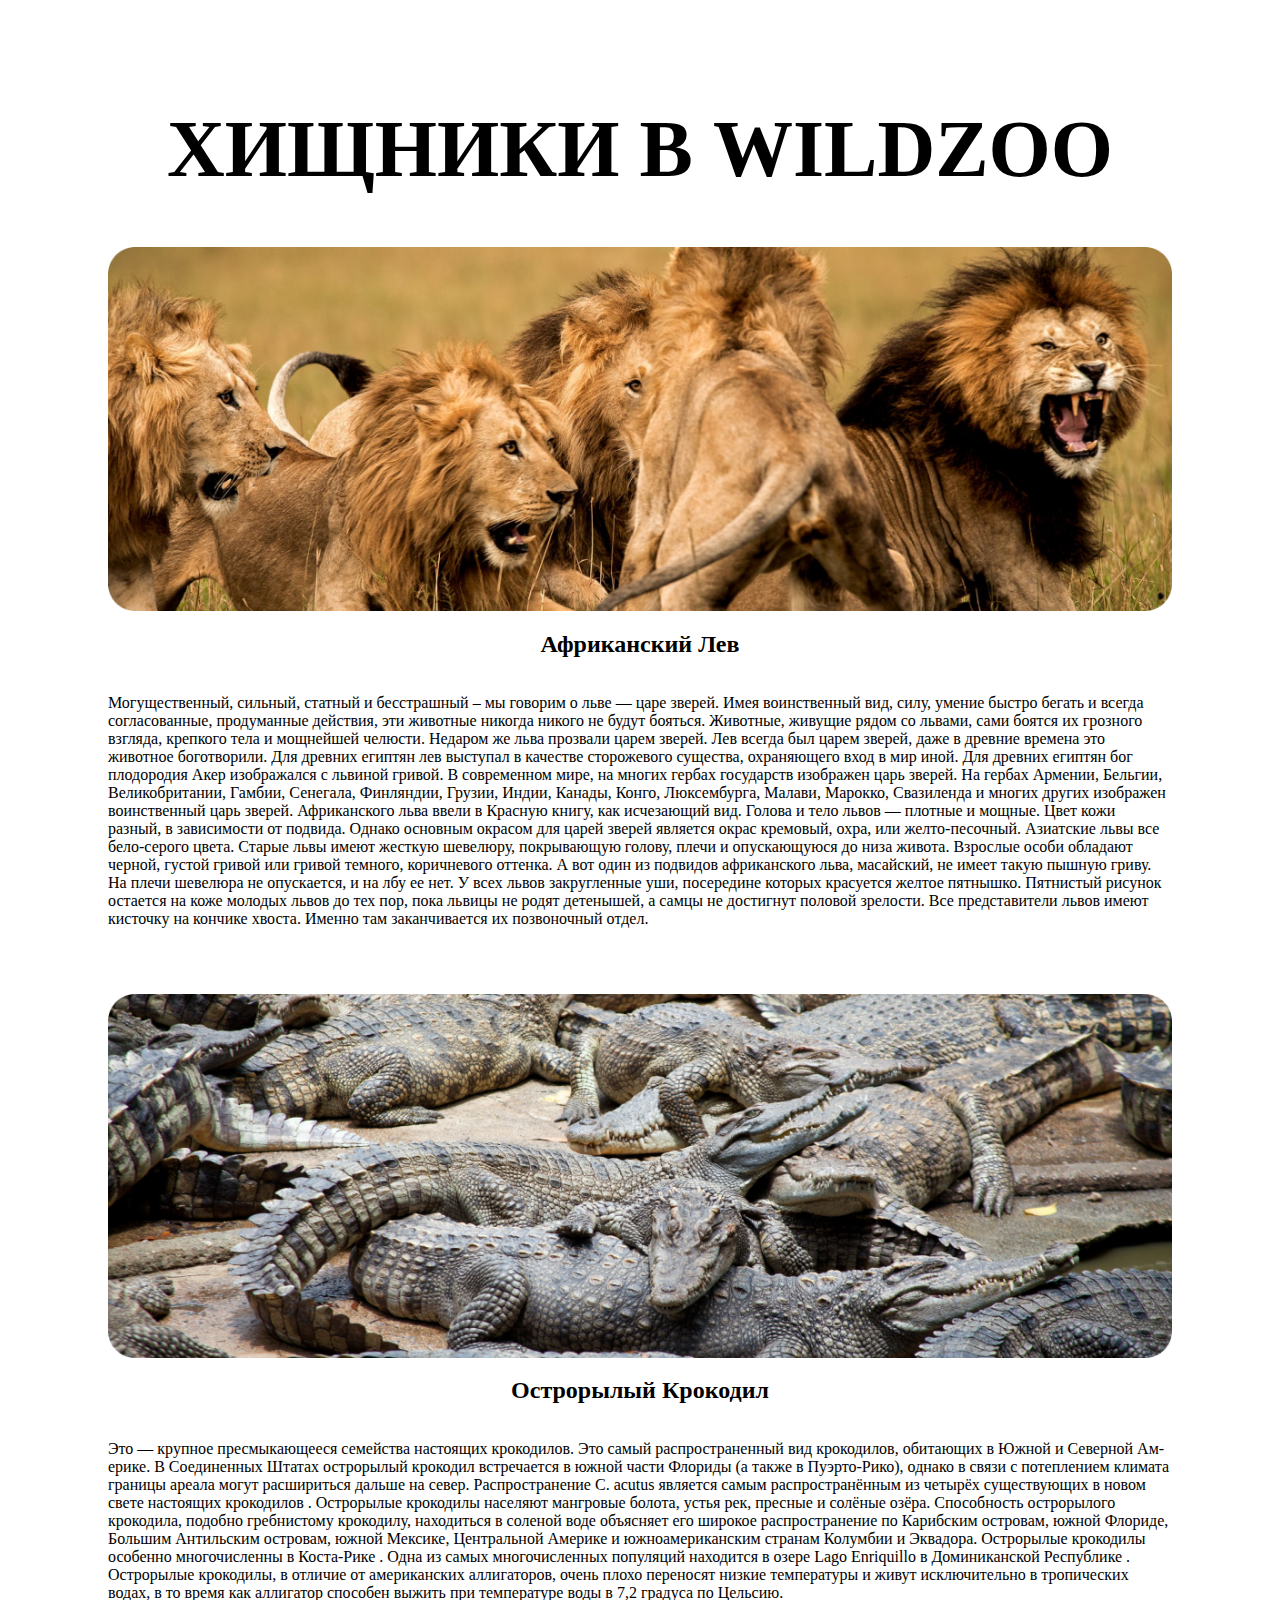
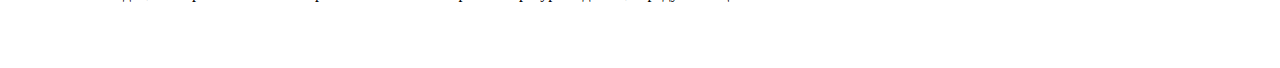
<file: index2.html>
<!DOCTYPE html>
<html lang="en">
<head>
    <meta charset="UTF-8">
    <meta http-equiv="X-UA-Compatible" content="IE=edge">
    <meta name="viewport" content="width=device-width, initial-scale=1.0">
    <title>ZooProject</title>
    <link rel="stylesheet" href="style2.css">
</head>
<body>
    <main>
        <div class="box1">
            <h1>ХИЩНИКИ В WILDZOO</h1> 
            <img src="lionpage2.jpg" width="100%">
            <h2>Африканский Лев</h2>
            <p>Могущественный, сильный, статный и бесстрашный – мы говорим о льве — царе зверей. Имея воинственный вид, силу, умение быстро бегать и всегда согласованные, продуманные действия, эти животные никогда никого не будут бояться. Животные, живущие рядом со львами, сами боятся их грозного взгляда, крепкого тела и мощнейшей челюсти. Недаром же льва прозвали царем зверей.

                Лев всегда был царем зверей, даже в древние времена это животное боготворили. Для древних египтян лев выступал в качестве сторожевого существа, охраняющего вход в мир иной. Для древних египтян бог плодородия Акер изображался с львиной гривой. В современном мире, на многих гербах государств изображен царь зверей. На гербах Армении, Бельгии, Великобритании, Гамбии, Сенегала, Финляндии, Грузии, Индии, Канады, Конго, Люксембурга, Малави, Марокко, Свазиленда и многих других изображен воинственный царь зверей. Африканского льва ввели в Красную книгу, как исчезающий вид.
                
                Голова и тело львов — плотные и мощные. Цвет кожи разный, в зависимости от подвида. Однако основным окрасом для царей зверей является окрас кремовый, охра, или желто-песочный. Азиатские львы все бело-серого цвета.
                Старые львы имеют жесткую шевелюру, покрывающую голову, плечи и опускающуюся до низа живота. Взрослые особи обладают черной, густой гривой или гривой темного, коричневого оттенка. А вот один из подвидов африканского льва, масайский, не имеет такую пышную гриву. На плечи шевелюра не опускается, и на лбу ее нет.
                У всех львов закругленные уши, посередине которых красуется желтое пятнышко. Пятнистый рисунок остается на коже молодых львов до тех пор, пока львицы не родят детенышей, а самцы не достигнут половой зрелости. Все представители львов имеют кисточку на кончике хвоста. Именно там заканчивается их позвоночный отдел.
                </p>        
        </div>
        <div class="box2">
            <img src="Rectangle 9.png" width="100%">
            <h2>Острорылый Крокодил</h2>
            <p>Это — крупное пресмы­­кающееся семейства​ настоящих крокодило­в.

                Это самый распростра­­ненный вид крокодил­о­в, обитающих в​ Юж­но­й​ и​ Северной Ам­ери­ке. В Соединенных Шт­атах острорылый крок­одил встречает­ся в южной части​ Фл­ориды​ (а также в​ Пуэрто-­Рико), однако в связи с потеплени­ем клим­ата границы ареала могут расшири­ться дал­ьше на севе­р.
                
                Распространение
                
                C. acutus является самым распространённым из четырёх существ­­ующих в новом свете настоящих крокодилов .
                Острорылые крокодилы населяют мангровые болота, устья рек, пресные и солёные озё­­ра. Способность ост­р­орылого крокодила, подобно​ гребнистому крокодилу, находит­ься в соленой воде объ­ясняет его широкое распространение по Ка­рибским островам, юж­ной Флориде, Бо­льшим Антильским ост­ровам, южной Мексике, Цен­тральной Амери­ке и южноамериканским стра­нам Колумбии и Эквад­ора. Остроры­лые крок­одилы особе­нно много­численны в Коста-Рике .
                Одна из самых мног­­очисленных популяций находится в озере Lago Enriquillo в Дом­­иниканской Республи­ке .
                
                Острорылые крокодилы, в отличие от​ амер­­иканских аллигаторо­в, очень плохо перен­о­сят низкие темпера­ту­ры и живут исключ­ите­льно в тропическ­их водах, в то время как аллигатор спосо­бен выжить при темпе­рату­ре воды в 7,2 градуса по Цельсию.
                
                </p>
    </main>
</body>
</html>
</file>
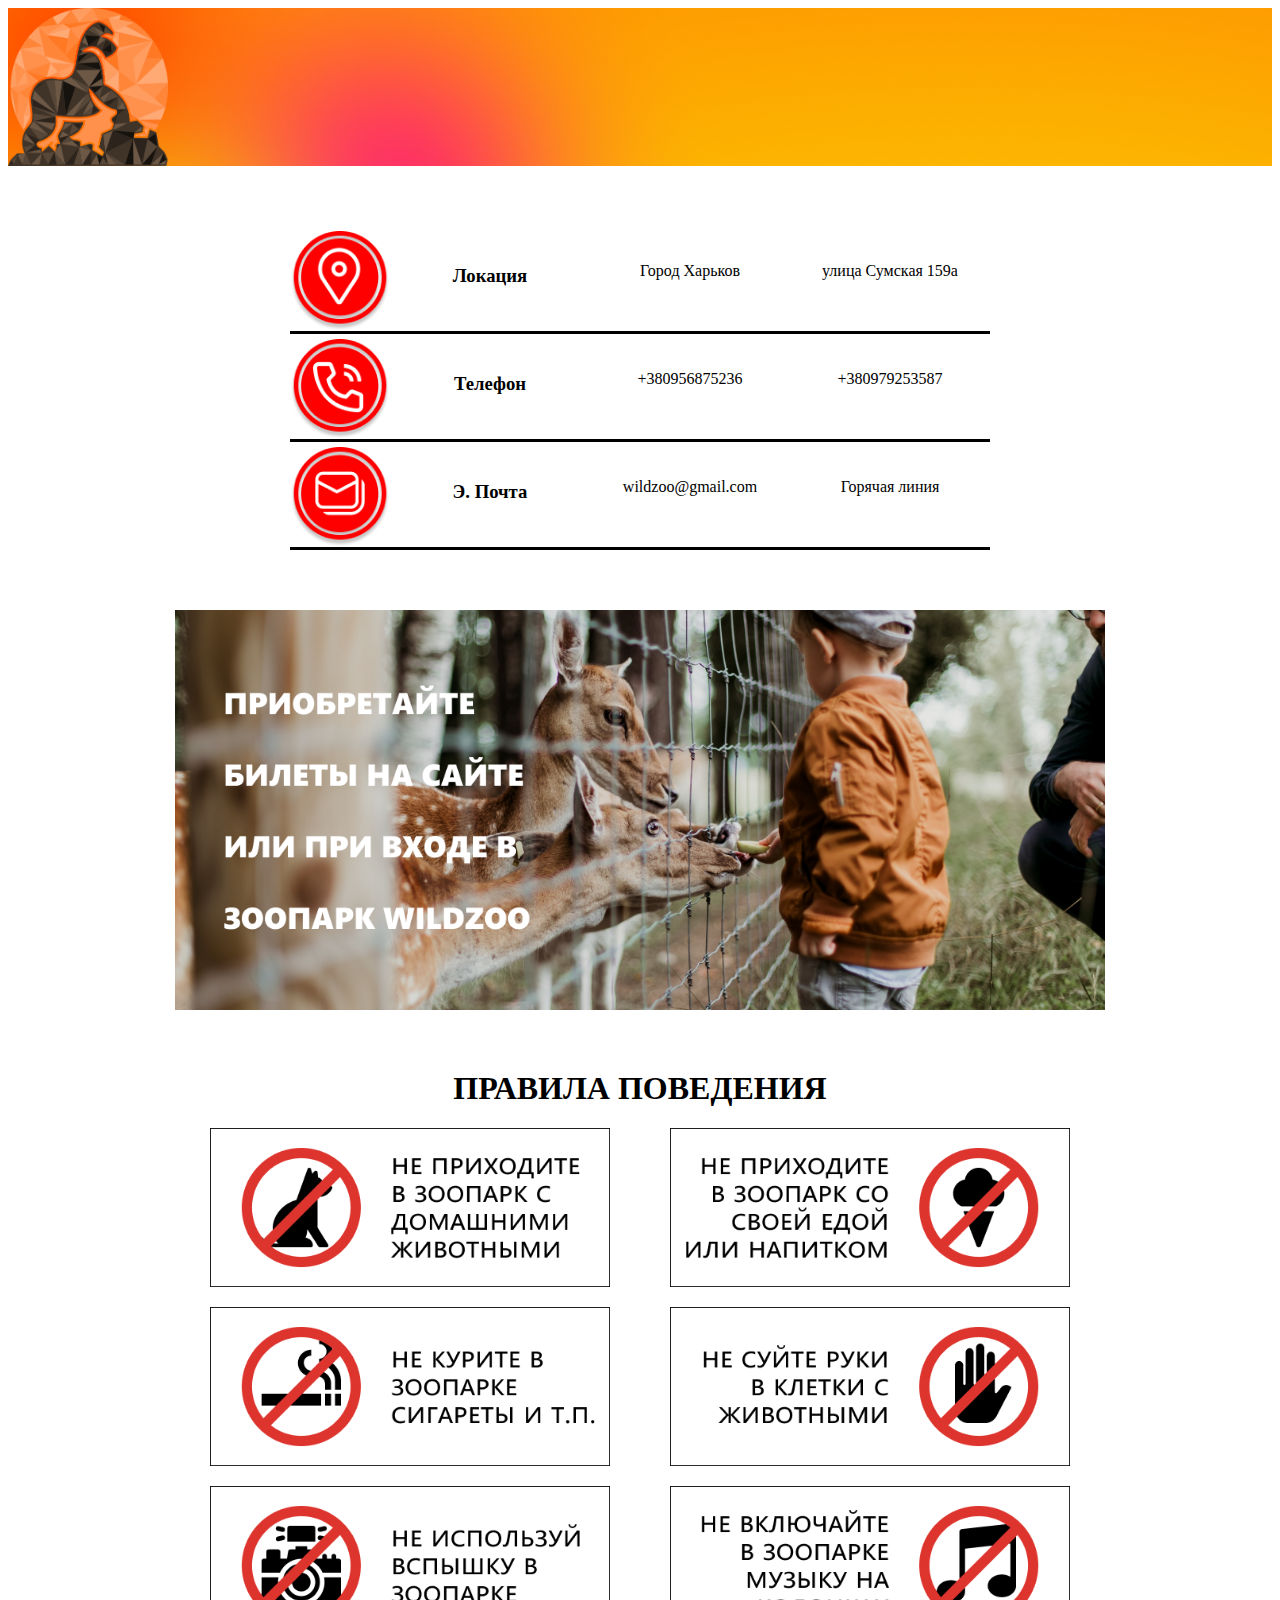
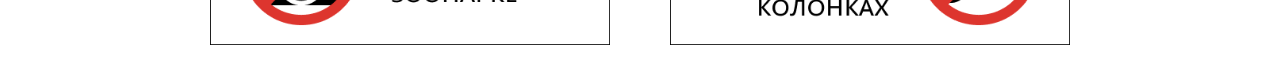
<file: index_cont.html>
<!DOCTYPE html>
<html lang="en">
<head>
    <meta charset="UTF-8">
    <meta http-equiv="X-UA-Compatible" content="IE=edge">
    <meta name="viewport" content="width=device-width, initial-scale=1.0">
    <link rel="stylesheet" href="style_cont.css">
    <title>Contacts</title>
</head>
<body>
    <header style="background-image: url(img/fon.png); height: 158px;">
        <div class="flex-container-1">
            <div class="logo">
                <img src="img/logo2.png" width="160px" height="158px">
            </div>
        </div>
    </header>    
    <main>
        <div class="box-contact">
            <div class="item">
                <img src="img/Location.png" alt="">
                <h3>Локация</h3>
                <p>Город Харьков</p>
                <p>улица Сумская  159а</p>
            </div>

            <div class="item">
                <img src="img/Phone.png" alt="">
                <h3>Телефон</h3>
                <p>+380956875236</p>
                <p>+380979253587</p>
            </div>

            <div class="item">
                <img src="img/Email.png" alt="">
                <h3>Э. Почта</h3>
                <p>wildzoo@gmail.com</p>
                <p>Горячая линия</p>
            </div>
        </div>
        <div class="poster">
        <img src="img/poster.png" height="400px">
        </div>
        <h1>ПРАВИЛА ПОВЕДЕНИЯ</h1>
        <div class="rules_container">
            <div class="column1">
                <img src="img/Pets_Group.png" width="400px">
                <img src="img/Smoke_Group.png" width="400px">
                <img src="img/Flash_Group.png" width="400px">
            </div>

            <div class="column2">
                <img src="img/Icecream_Group.png" width="400px">
                <img src="img/Hands_Group.png" width="400px">
                <img src="img/Music_Group.png" width="400px">
            </div>
            
        </div>
    </main>
</body>
</html>
</file>
<file: style2.css>
.box1{
    display: flex;
    justify-content: center;
    flex-wrap: wrap;
    margin-left: 100px;
    margin-right: 100px;
    margin-top: 50px;
    margin-bottom: 50px;
}
.box2{
    display: flex;
    justify-content: center;
    flex-wrap: wrap;
    margin-left: 100px;
    margin-right: 100px;
    margin-top: 50px;
    margin-bottom: 50px;
}
h1{
width: 100%;

font-family: Segoe UI;
font-style: normal;
font-weight: 600;
font-size: 80px;
line-height: 90px;
/* identical to box height, or 112% */

text-align: center;
font-variant: small-caps;

color: #000000;
}
</file>
<file: style_cont.css>
.box-contact{
    display:flex;
    justify-content: center;
    margin-left: 375px;
    margin-right: 375px;
    margin-top: 60px;
    flex-wrap: wrap;

}
.item{
    display: flex;
    justify-content: space-between;
    border-bottom: solid black 3px;
    padding-top: 5px;
}
.item img{
    width: 100px;
    height: 100px;
}
.item h3{
    width: 200px;
    text-align: center;
    padding-top: 15px;
}
.item p{
    width: 200px;
    text-align: center;
    padding-top: 15px;
}
.poster{
    display: flex;
    justify-content: center;
    margin-top: 60px;
    margin-bottom: 60px;
}
h1{
    text-align: center;
}
.rules_container{
    margin-bottom: 30px;
}
.column1{
    display: flex;
    flex-direction: column;
    gap: 20px;
}
.column2{
    display: flex;
    flex-direction: column;
    gap: 20px;
}
.rules_container{
    display: flex;
    flex-direction: row;
    gap: 60px;
    justify-content: center;
}
</file>
